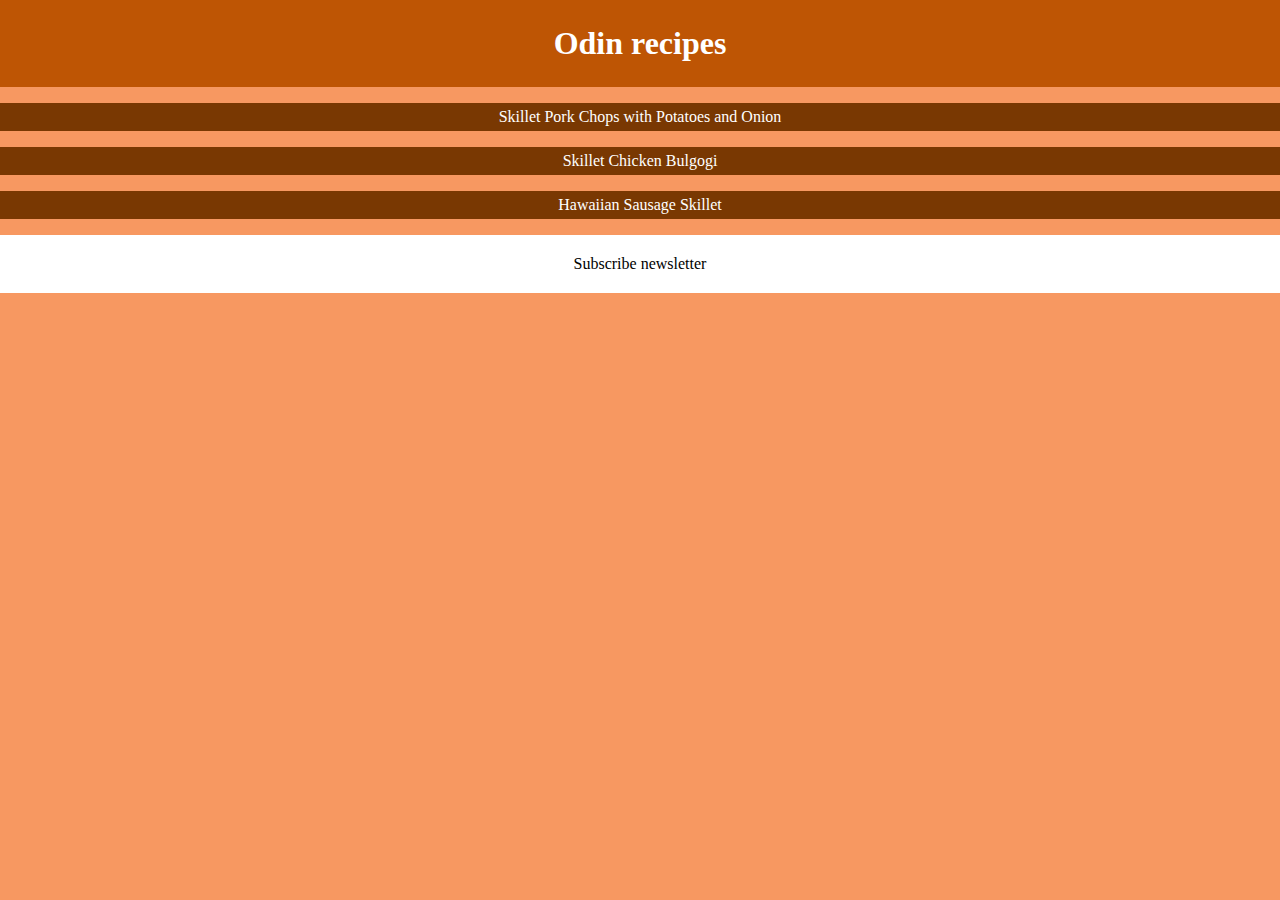
<file: index.html>
<!DOCTYPE html>
<html>
    <head>
        <meta charset="utf-8">
        <title>Odin recipes</title>
        <link rel="stylesheet" href="css/master.css">
    </head>


    <body>
    <div class="header">
        <Header><H1><a href="index.html"> Odin recipes</a></H1></Header>
    </div>    



    <div class="linkuri">
        <p><a href="odin-recipes/Skillet Pork Chops with Potatoes and Onion.html">Skillet Pork Chops with Potatoes and Onion</a></p>
        <p><a href="odin-recipes/Bulgogi.html">Skillet Chicken Bulgogi</a></p>
        <p><a href="odin-recipes/Hawaiian Sausage Skillet.html">Hawaiian Sausage Skillet</a></p>
    </div>

    <div class="footer">
        <footer>Subscribe newsletter</footer>
    </div>

    </body>



</html>
</file>
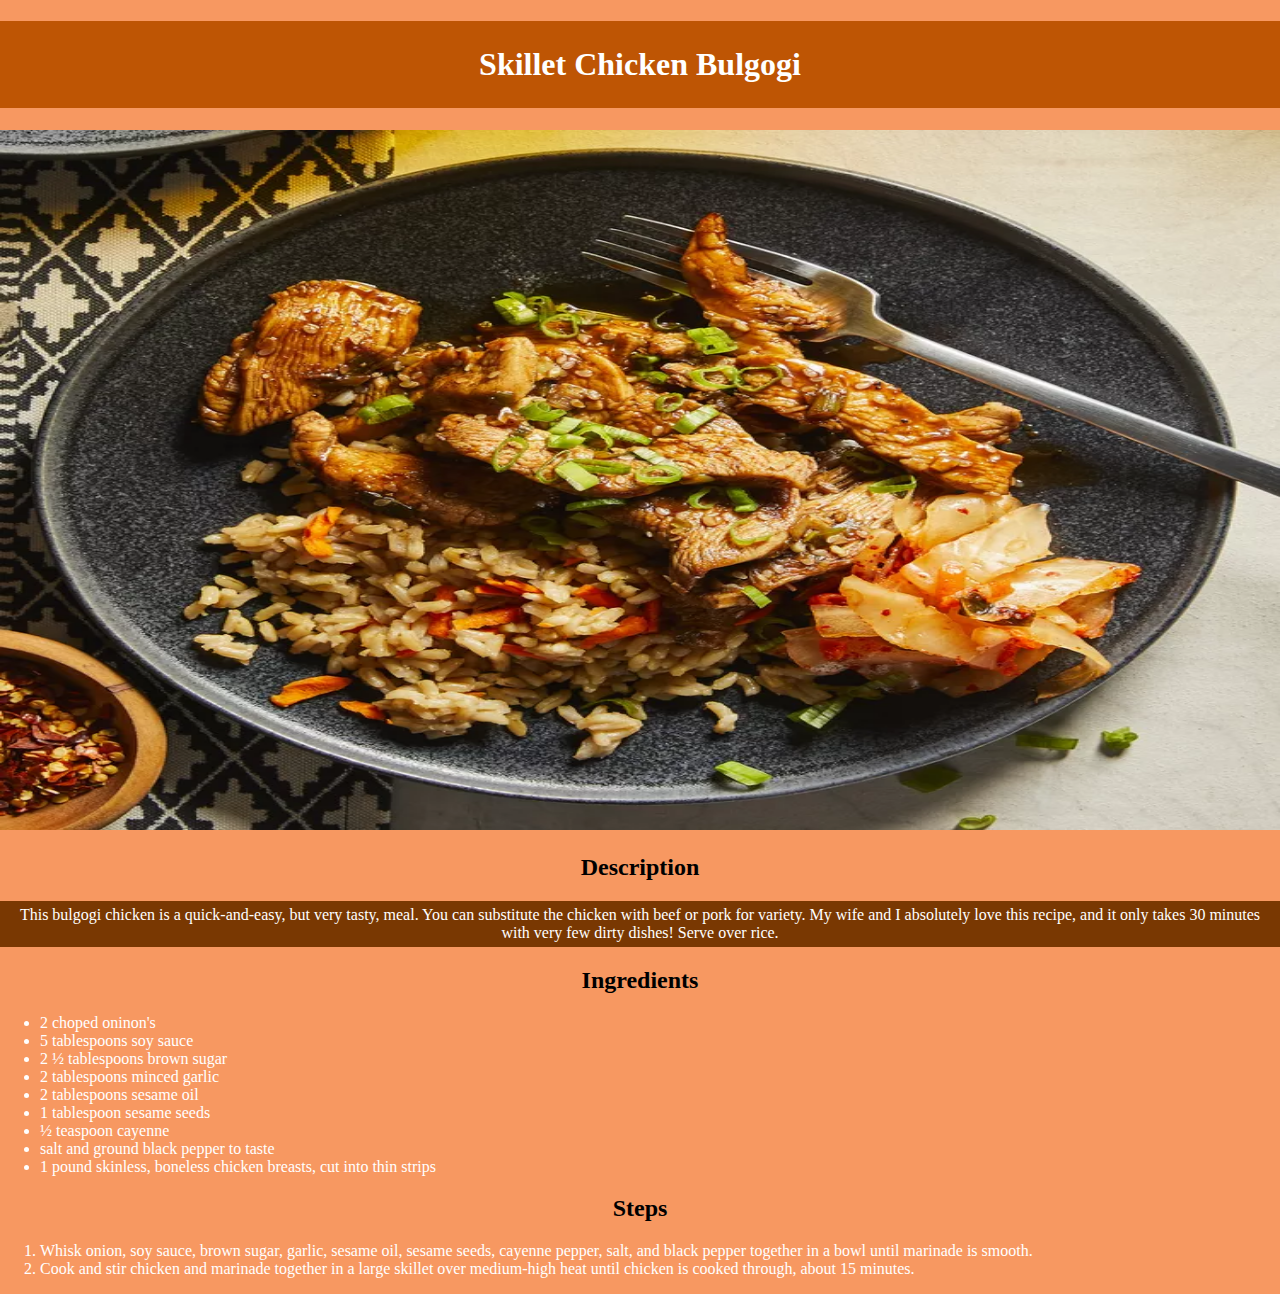
<file: odin-recipes/Bulgogi.html>
<!DOCTYPE html>

<html>
    <head>
        <meta charset="utf-8">
        <title></title>
        <link rel="stylesheet" href="../css/bulgogi.css">
    </head>
    <body>
<Header><H1>Skillet Chicken Bulgogi</H1></Header>
        <img src="../img/final.webp" alt="">
        <H2>Description</H2>
        <p>This bulgogi chicken is a quick-and-easy,
             but very tasty, meal. You can substitute
              the chicken with beef or pork for 
              variety. My wife and I absolutely love
               this recipe, and it only takes 30
                minutes with very few dirty dishes!
                 Serve over rice.</p>
        <H2>Ingredients</H2>
        <ul>

            <li>2 choped oninon's</li> 
            
            <li>5 tablespoons soy sauce</li>
            
            <li>2 ½ tablespoons brown sugar</li>
            
            <li>2 tablespoons  minced garlic</li>
            
            <li>2 tablespoons sesame oil</li>
            
            <li>1 tablespoon sesame seeds</li>

            <li>½ teaspoon cayenne</li>

            <li>salt and ground black pepper to taste</li>   

            <li>1 pound skinless, boneless chicken breasts, cut into thin strips</li>       
        
        </ul>


            <H2>Steps</H2>


            <ol><li>Whisk onion, soy sauce, brown sugar,
                 garlic, sesame oil, sesame seeds,
                  cayenne pepper, salt, and black
                   pepper together in a bowl until
                    marinade is smooth.</li>
                <li>Cook and stir chicken and 
                    marinade together in a 
                    large skillet over medium-high
                     heat until chicken is cooked 
                     through, about 15 minutes.</li>

            </ol>
    </body>
</html>
</file>
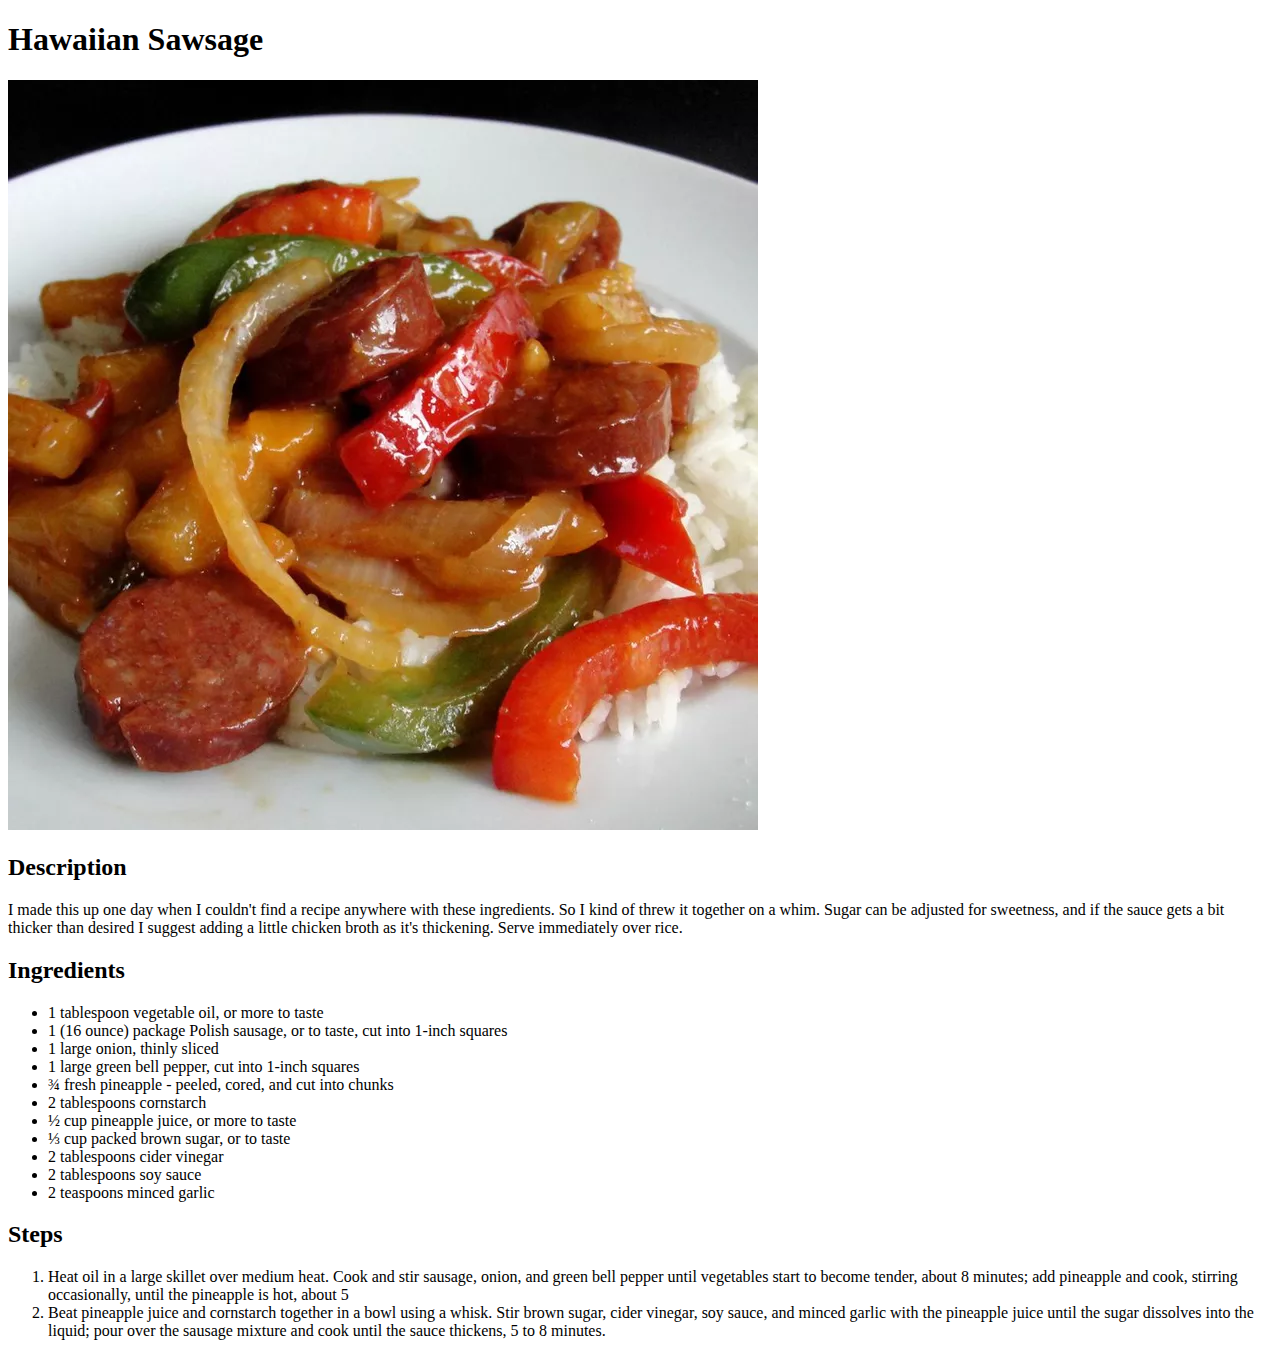
<file: odin-recipes/Hawaiian Sausage Skillet.html>
<!DOCTYPE html>
        <html lang="en">
            <head>
                <meta charset="UTF-8">
                <title>Hawaiian Sausage Skillet</title>
            </head>


            <body>
                <header><H1>Hawaiian Sawsage</H1></header>
                <img src="../img/final hawai.webp" alt="o imagine cu mancarea">
                
                <H2>Description</H2>
                <p>I made this up one day when I 
                    couldn't find a recipe 
                    anywhere with these 
                    ingredients. So I kind of 
                    threw it together on a whim. 
                    Sugar can be adjusted for 
                    sweetness, and if the sauce 
                    gets a bit thicker than 
                    desired I suggest adding a 
                    little chicken broth as it's 
                    thickening. Serve immediately 
                    over rice.</p>
                <H2>Ingredients</H2>
                <ul><li>1 tablespoon vegetable oil, or more to taste</li>
                    <li>1 (16 ounce) package Polish sausage, or to taste, cut into 1-inch squares</li>
                    <li>1 large onion, thinly sliced</li>
                    <li>1 large green bell pepper, cut into 1-inch squares</li>
                    <li>¾ fresh pineapple - peeled, cored, and cut into chunks</li>
                    <li>2 tablespoons cornstarch</li>
                    <li>½ cup pineapple juice, or more to taste</li>
                    <li>⅓ cup packed brown sugar, or to taste</li>
                    <li>2 tablespoons cider vinegar</li>
                    <li>2 tablespoons soy sauce</li>
                    <li>2 teaspoons minced garlic</li>
                </ul>
                <h2>Steps</h2>
                <ol><li>Heat oil in a large skillet over medium heat. Cook and stir sausage, onion, and green bell pepper until vegetables start to become tender, about 8 minutes; add pineapple and cook, stirring occasionally, until the pineapple is hot, about 5</li>
                    <li>Beat pineapple juice and cornstarch together in a bowl using a whisk. Stir brown sugar, cider vinegar, soy sauce, and minced garlic with the pineapple juice until the sugar dissolves into the liquid; pour over the sausage mixture and cook until the sauce thickens, 5 to 8 minutes.</li>
                </ol>

            
            </body>












        </html>
</file>
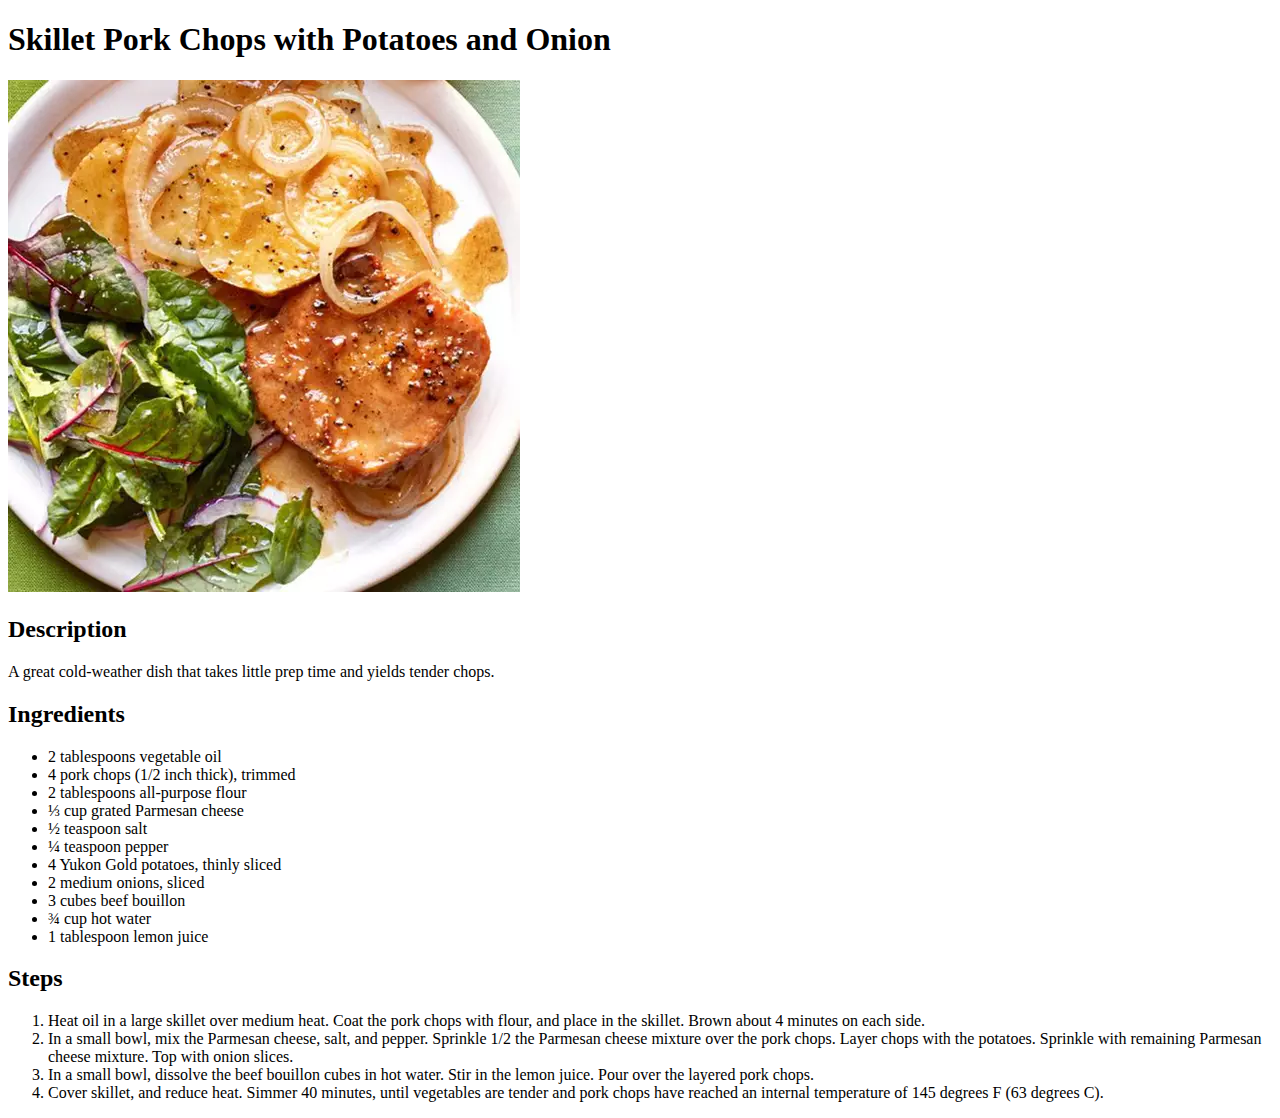
<file: odin-recipes/Skillet Pork Chops with Potatoes and Onion.html>
<!DOCTYPE html>
        <html lang="en">
            <head>
                <meta charset="UTF-8">
                <title>Skillet Pork Chops with Potatoes and Onion</title>
            </head>



            <body>
            <header><H1>Skillet Pork Chops with Potatoes and Onion</H1></header>
            <img src="../img/image.webp" alt="o imagine cu mancarea">

        <H2>Description</H2>
            <p>A great cold-weather dish that takes little prep time and yields tender chops.</p>
        <H2>Ingredients</H2>
        <ul><li>2 tablespoons vegetable oil</li>
            <li>4 pork chops (1/2 inch thick), trimmed</li>
            <li>2 tablespoons all-purpose flour</li>
            <li>⅓ cup grated Parmesan cheese</li>
            <li>½ teaspoon salt</li>
            <li>¼ teaspoon pepper</li>
            <li>4 Yukon Gold potatoes, thinly sliced</li>
            <li>2 medium onions, sliced</li>
            <li>3 cubes beef bouillon</li>
            <li>¾ cup hot water</li>
            <li>1 tablespoon lemon juice</li>
        </ul>
        <H2>Steps</H2>
            <ol><li>Heat oil in a large skillet over medium heat. Coat the pork chops with flour, and place in the skillet. Brown about 4 minutes on each side.</li>
                <li>In a small bowl, mix the Parmesan cheese, salt, and pepper. Sprinkle 1/2 the Parmesan cheese mixture over the pork chops. Layer chops with the potatoes. Sprinkle with remaining Parmesan cheese mixture. Top with onion slices.</li>
                <li>In a small bowl, dissolve the beef bouillon cubes in hot water. Stir in the lemon juice. Pour over the layered pork chops.</li>
                <li>Cover skillet, and reduce heat. Simmer 40 minutes, until vegetables are tender and pork chops have reached an internal temperature of 145 degrees F (63 degrees C).</li>
            </ol>






            </body>










        </html>
</file>
<file: css/master.css>
body{
    margin: 0;
    background-color:rgb(247, 152, 97);
    min-height: 100vh;
}

H1{
    background-color:rgb(190, 85, 4);
    margin: 0;
    padding: 25px;
    text-decoration: none;
    text-align: center;
    color: white;
}

p{
    background-color:rgb(121, 56, 2);
    color: white;
    text-align: center;
    padding: 5px;
}

.footer{
    text-align: center;
    background-color: white;
    padding: 20px;
    
    
}


a{
    text-decoration: none;
    color: inherit;
}
</file>
<file: css/bulgogi.css>
body{
    margin: 0;
    background-color:rgb(247, 152, 97);
    min-height: 100vh;
}

p{
    background-color:rgb(121, 56, 2);
    color: white;
    text-align: center;
    padding: 5px;
}

h1{
    text-align: center;
    color: white;
    background-color: rgb(190, 85, 4);
    padding: 25px;
}

H2{
    text-align: center;
}

UL{
    color: white;
}

ol{
    color: white;
}

img{
    max-height: 700px;
    min-width: 100%;
}
</file>
